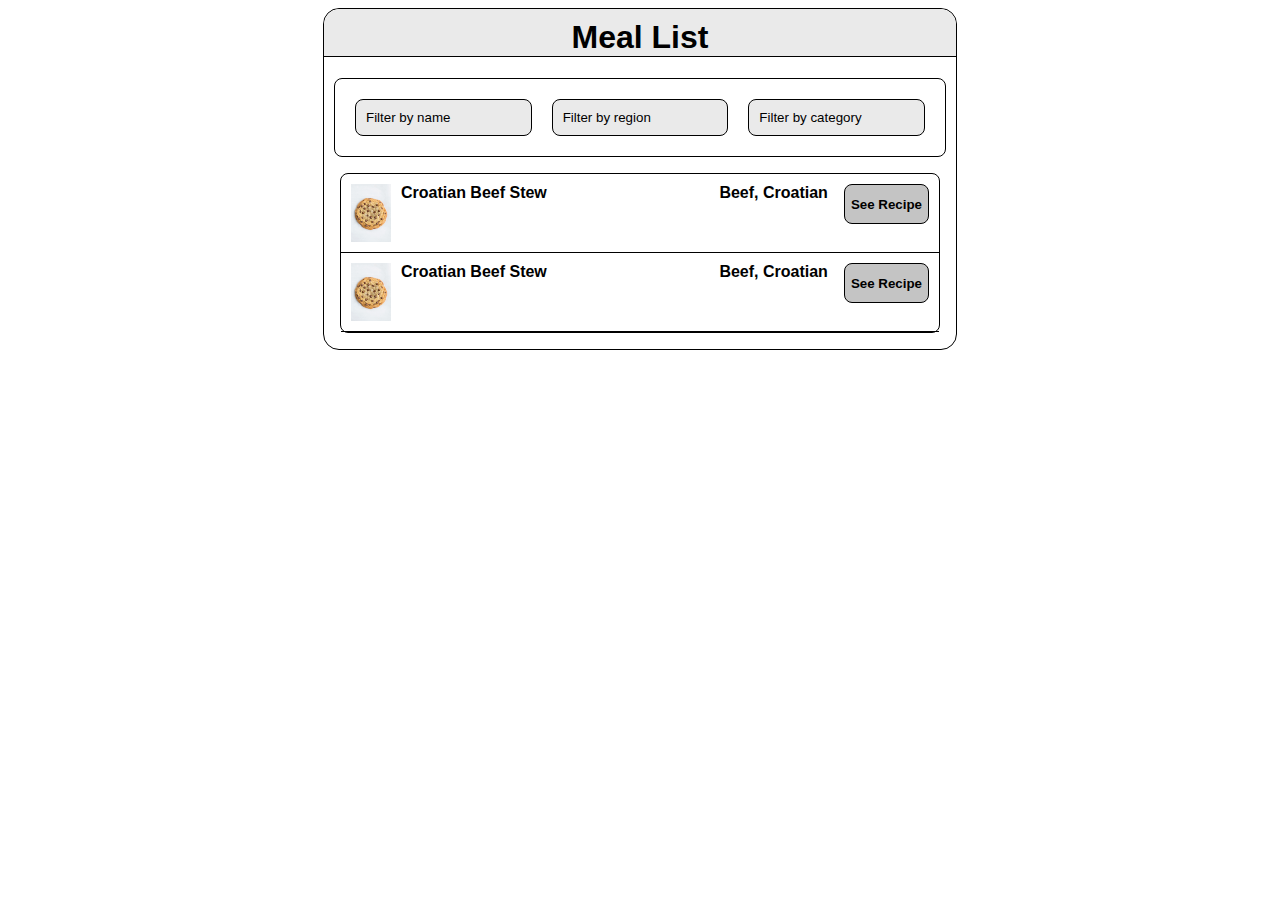
<file: homework3/index.html>
<html>
    <head>
        <link rel = "stylesheet" href = "style.css"></link>
    </head>
    <body>
        <div class = "main">
            <h1>Meal List</h1>
            <div class = "filterDiv">
                <button class = "filterButton">Filter by name</button>
                <button class = "filterButton">Filter by region</button>
                <button class = "filterButton">Filter by category</button>
            </div>
            <ul class = "recipes">
                <li>
                    <div class = "recipeFlex">
                        <div class = "recipeLeft">
                            <img src = "recipeImg.jpg">
                            <label>Croatian Beef Stew</label>
                        </div>
                        <div class = "recipeRight">
                            <label>Beef, Croatian</label>
                            <button class = "recipeButton" onclick = "showRecipe();">See Recipe</button>
                        </div>
                    </div>
                </li>

                <li>
                    <div class = "recipeFlex">
                        <div class = "recipeLeft">
                            <img src = "recipeImg.jpg">
                            <label>Croatian Beef Stew</label>
                        </div>
                        <div class = "recipeRight">
                            <label>Beef, Croatian</label>
                            <button class = "recipeButton">See Recipe</button>
                        </div>
                    </div>
                </li>

            </ul>
        </div>
        
        <div id = "modal">
            <div id = "modalContent">
                <h1>Recipe</h1>
                <img class = "modalImg">
                <p>daasdas ffdsfsfsdf dfwfdffds fdfdsfsfd</p>
                <ul class = "modalTable">
                    <li></li>
                </ul>
            </div>
        </div>

        <script src = "script.js"></script>
    </body>
</html>
</file>
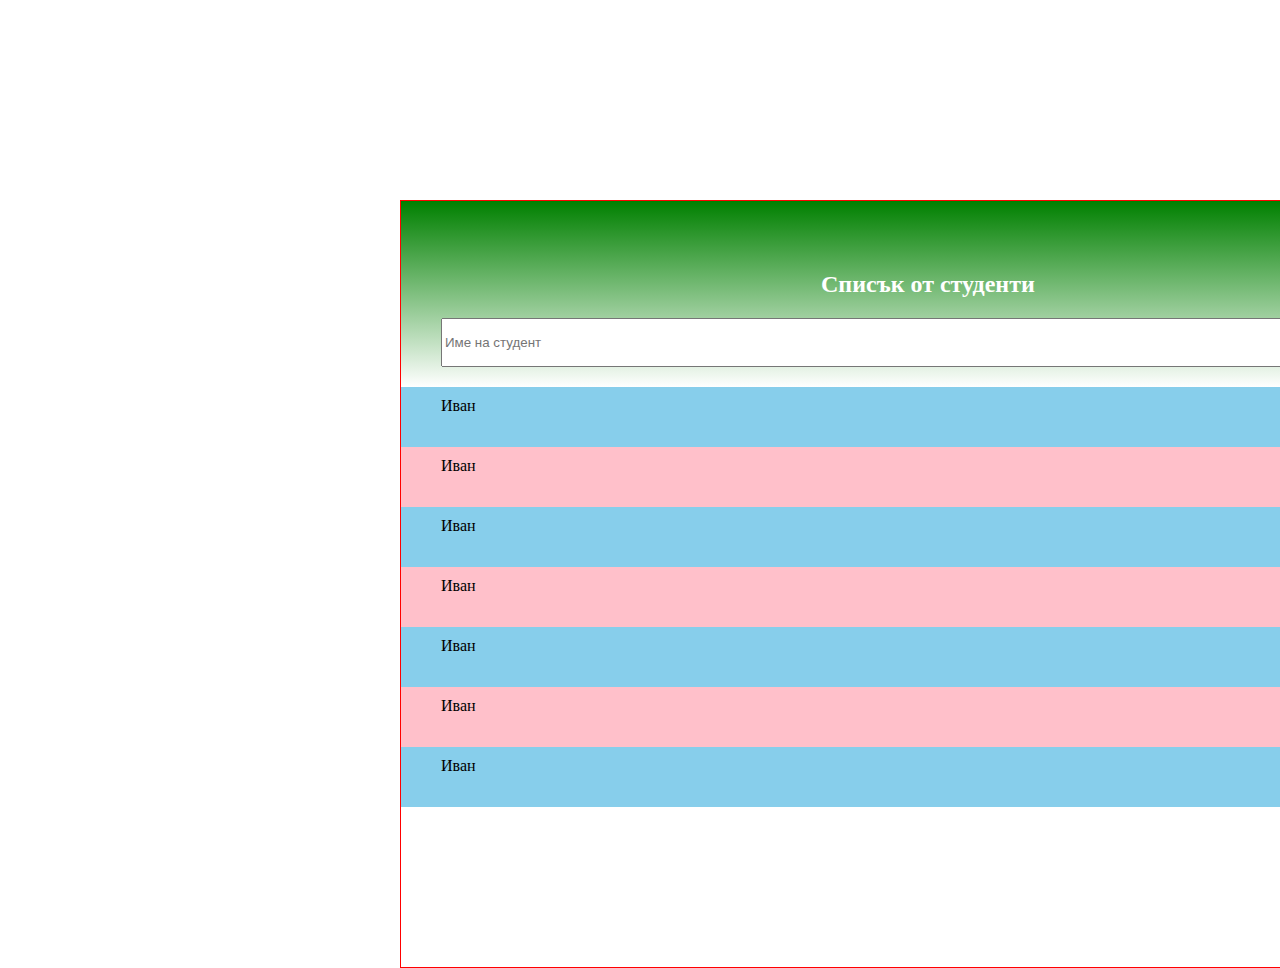
<file: kontrolno/index.html>
<html lang="en">

<head>
  <meta charset="UTF-8">
  <meta name="viewport" content="width=device-width, initial-scale=1.0">
  <meta http-equiv="X-UA-Compatible" content="ie=edge">
  <title>HTML / CSS Exam Page</title>

  <link rel="stylesheet" href="./style.css">
</head>

<body>
  <div id="main">
    <header>
      <div class = "header1">
        <h2>Списък от студенти</h2>
        <label class = "menu">Помощ</label>
        <label class = "menu">Начало</label>
        <label class = "menu">Изход</label>
      </div>
      <div class = "nameContainer">
        <input class = "name" type = "text" placeholder = "Име на студент">
        <button>Добави</button>
      </div>
      </header>
      <!-- <ul> -->
        <li class = "gradeContainer"><label>Иван</label><input class = "grade" type = "number" min = "2" max = "6" placeholder="Оценка"></li>
        <li class = "gradeContainer"><label>Иван</label><input class = "grade" type = "number" min = "2" max = "6" placeholder="Оценка"></li>
        <li class = "gradeContainer"><label>Иван</label><input class = "grade" type = "number" min = "2" max = "6" placeholder="Оценка"></li>
        <li class = "gradeContainer"><label>Иван</label><input class = "grade" type = "number" min = "2" max = "6" placeholder="Оценка"></li>
        <li class = "gradeContainer"><label>Иван</label><input class = "grade" type = "number" min = "2" max = "6" placeholder="Оценка"></li>
        <li class = "gradeContainer"><label>Иван</label><input class = "grade" type = "number" min = "2" max = "6" placeholder="Оценка"></li>
        <li class = "gradeContainer"><label>Иван</label><input class = "grade" type = "number" min = "2" max = "6" placeholder="Оценка"></li>
      <!-- </ul> -->
  </div>
</body>

</html>
</file>
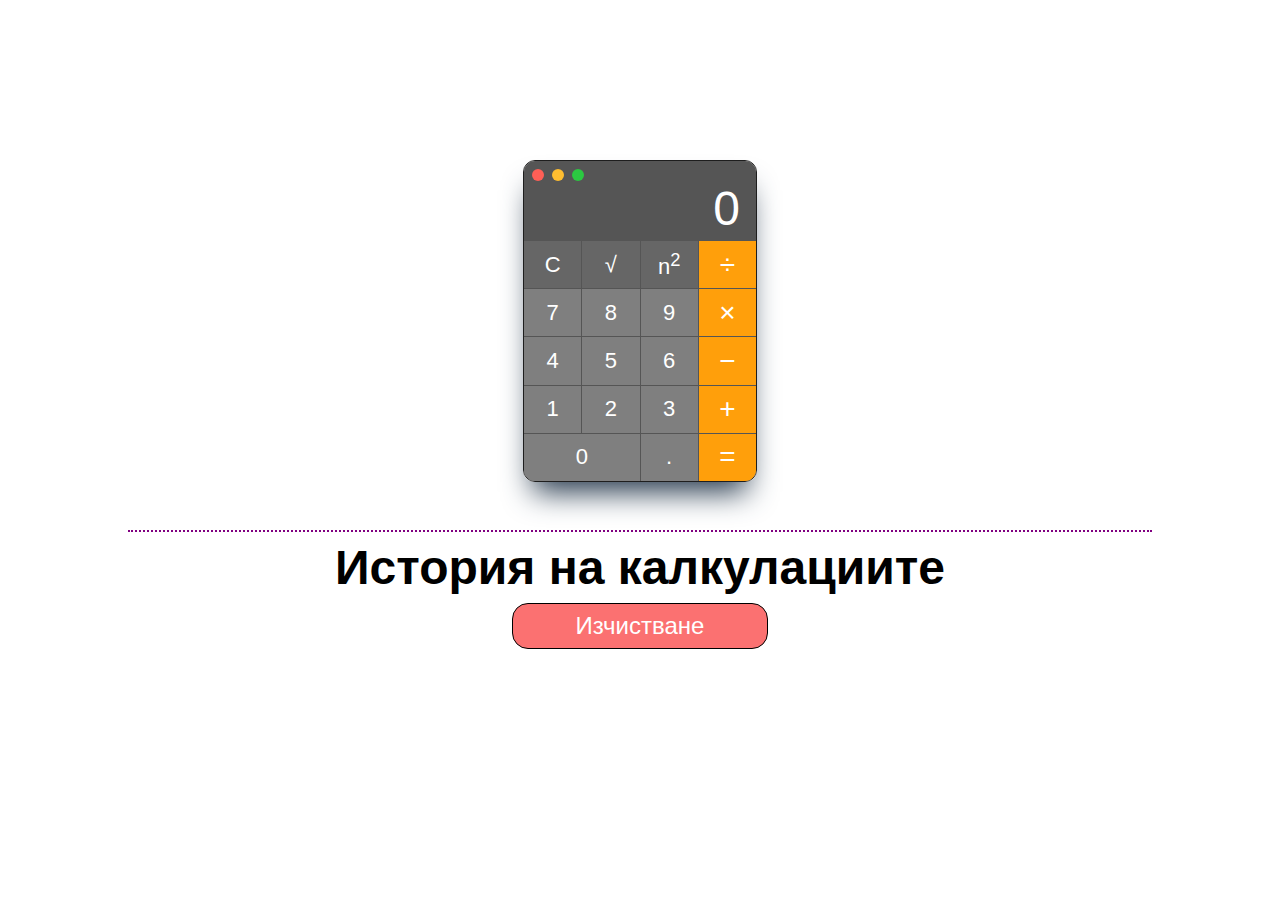
<file: kontrolno_2/index.html>
<!DOCTYPE html>
<html lang="en">
<head>
  <meta charset="UTF-8">
  <meta name="viewport" content="width=device-width, initial-scale=1.0">
  <meta http-equiv="X-UA-Compatible" content="ie=edge">
  <title>Calculator</title>

  <link rel="stylesheet" href="./styles.css">

</head>
<body>
  <section class="wrapper">
    <header class="header flex column">
      <nav class="action-menu flex ">
        <li class="menu-item flex h-center v-center close">&times;</li>
        <li class="menu-item flex h-center v-center min">&minus;</li>
        <li class="menu-item flex h-center v-center max">&plus;</li>
      </nav>
      <input class="input" value="0" />
    </header>

    <main class="calculator">
      <div class="action-grid">
        <button class="action action-btn op" id = "clear">C</button>
        <button class="action action-btn op" id = "sqrt">&#8730;</button>
        <button class="action action-btn op" id  = "pow">n<sup>2</sup></button>
        <button class="action orange op" id = "divide">&divide;</button>
        <button class="action num">7</button>
        <button class="action num">8</button>
        <button class="action num">9</button>
        <button class="action orange op" id = "times">&times;</button>
        <button class="action num">4</button>
        <button class="action num">5</button>
        <button class="action num">6</button>
        <button class="action orange op" id = "minus">&minus;</button>
        <button class="action num">1</button>
        <button class="action num">2</button>
        <button class="action num">3</button>
        <button class="action orange op" id = "plus">&plus;</button>
        <button class="action zero num">0</button>
        <button class="action num">.</button>
        <button class="action orange op" id = "equals">=</button>
      </div>
    </main> 
  </section>

  <section class="history-wrapper">
    <header class="flex column h-center v-center">
      <h1>История на калкулациите</h1>
      <button class="clear">Изчистване</button>
    </header>

    <main>
    
      <ul class="calculation-list">
      </ul>
    
    </main>
  </section>
  <script>
    const numberButtons = document.querySelectorAll('.num');
    
    console.log(numberButtons);

    for(let i = 0; i < numberButtons.length; i++){
      numberButtons[i].addEventListener('click', function(){
    writeNum(numberButtons[i].textContent);
    });
    }

    const op = document.querySelectorAll('.op');
    
    for(let i = 0; i < op.length; i++){
      op[i].addEventListener('click', function(){
    writeop(op[i].id);
    });
    }
    
    const clear = document.querySelectorAll('.clear')[0];

    clear.addEventListener('click', function(){
    clearExpressions();
    });
  

    var state = "0";
    var toEval = "";
    const map = {equals:"=", times:"*", divide:"/", minus:"-", plus:"+"};

    const input = document.querySelectorAll('.input')[0];

    var expressionIndex = 0;

    var cnt = localStorage.getItem("expressionsCount");
    console.log(cnt);
    
    for(let i = 0; i < cnt; i++){
      const expressions = document.querySelectorAll('.calculation-list')[0];
      var li = document.createElement("li");
      li.textContent = localStorage.getItem("expression" + i);
      expressions.appendChild(li);
    }

    function addExpression(exp){
      localStorage.setItem("expression" + expressionIndex, exp);
      localStorage.setItem("expressionsCount", expressionIndex + 1);
      const expressions = document.querySelectorAll('.calculation-list')[0];
      var li = document.createElement("li");
      li.textContent = exp;
      expressions.appendChild(li);
      expressionIndex++;
    }

    function clearExpressions(){
      const expressions = document.querySelectorAll('.calculation-list')[0];
      expressions.innerHTML = "";
      localStorage.clear(); 
    }

    function writeop(id){  
        if(id == "pow"){
          input.value = Math.pow(input.value, 2);
          addExpression(input.value + "^2" +  "=" + input.value);
        }else if(id == "sqrt"){
          addExpression("√" + input.value +  "=" + input.value);
          input.value = Math.sqrt(input.value);
        }
        else if(id == "clear"){
          input.value = "";
          state = "num";
        }else if(id == "equals"){
          toEval += input.value;
          input.value = eval(toEval);
          state = "operand";
          addExpression(toEval + "=" + input.value);
          toEval = "";
        }else{
          state = "operand";
          toEval += input.value;
          toEval += map[id];
          console.log(toEval);
        }
    }

    function writeNum(num){
      console.log(input.value);
      if(state == "0"){
        input.value = "";
        state = "num";
      }
      else if(state == "num"){
      }

      else if(state == "operand"){
        input.value = "";
        state = "num";
      }

      input.value += num;
      console.log(toEval);
    }

  </script>
</body>
</html>
</file>
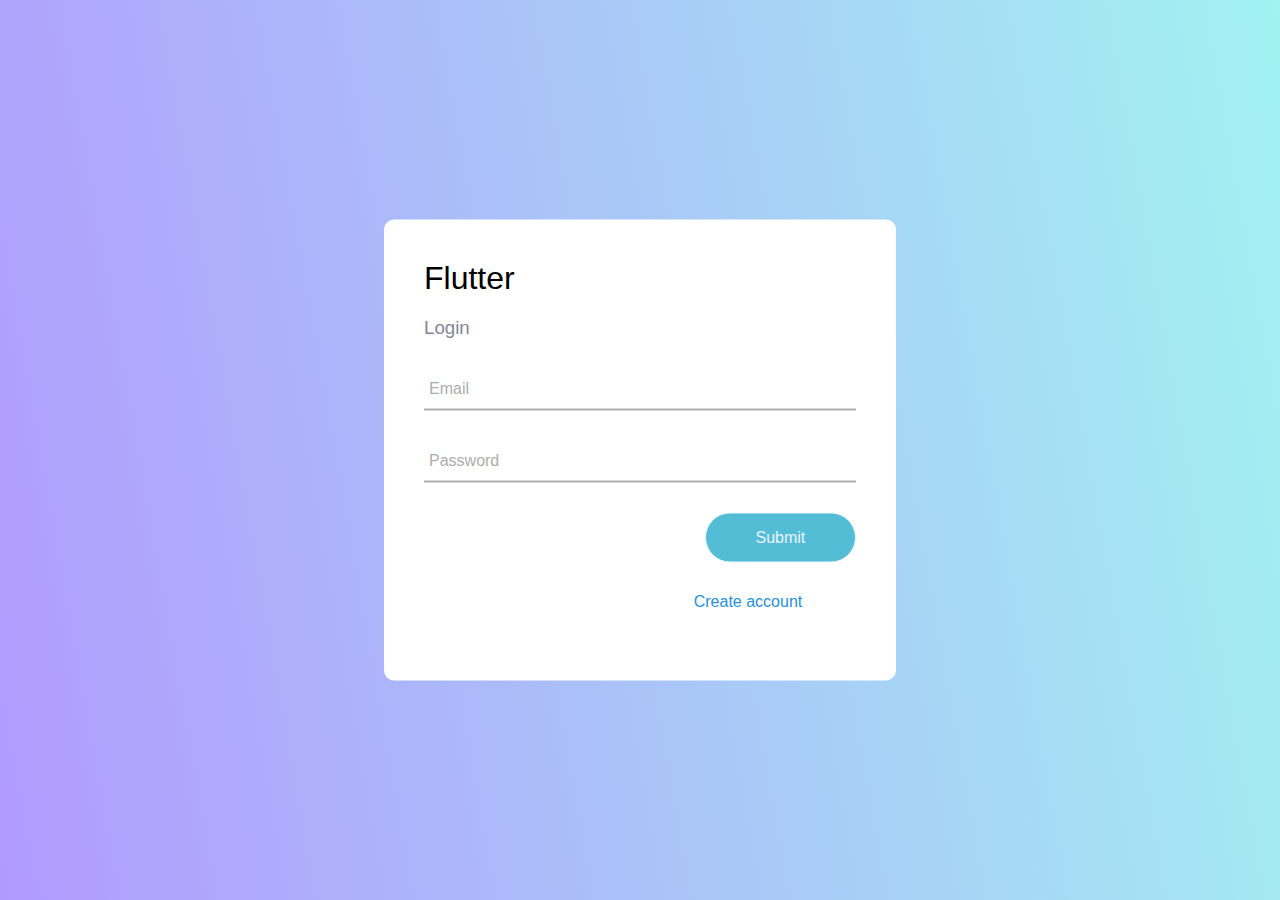
<file: login.html>
<!DOCTYPE html>
<html lang="en" dir="ltr">
  <head>
    <meta charset="utf-8" />
    <title>Animated Login Form | CodingNepal</title>
    <link rel="stylesheet" href="style.css" />
  </head>
  <body>
    <div class="center">
      <h1 class = "header">Flutter</h1>
      <h3 class = "subheader">Login</h3>
      <form method="post">
        <div class="txt_field">
          <input type="text" required />
          <span></span>
          <label>Email</label>
        </div>
        <div class="txt_field">
          <input type="password" required />
          <span></span>
          <label>Password</label>
        </div>
        <input type="submit" value="Submit" />
        <div class="signup_link"><a href="register.html">Create account</a></div>
      </form>
    </div>
  </body>
</html>
</file>
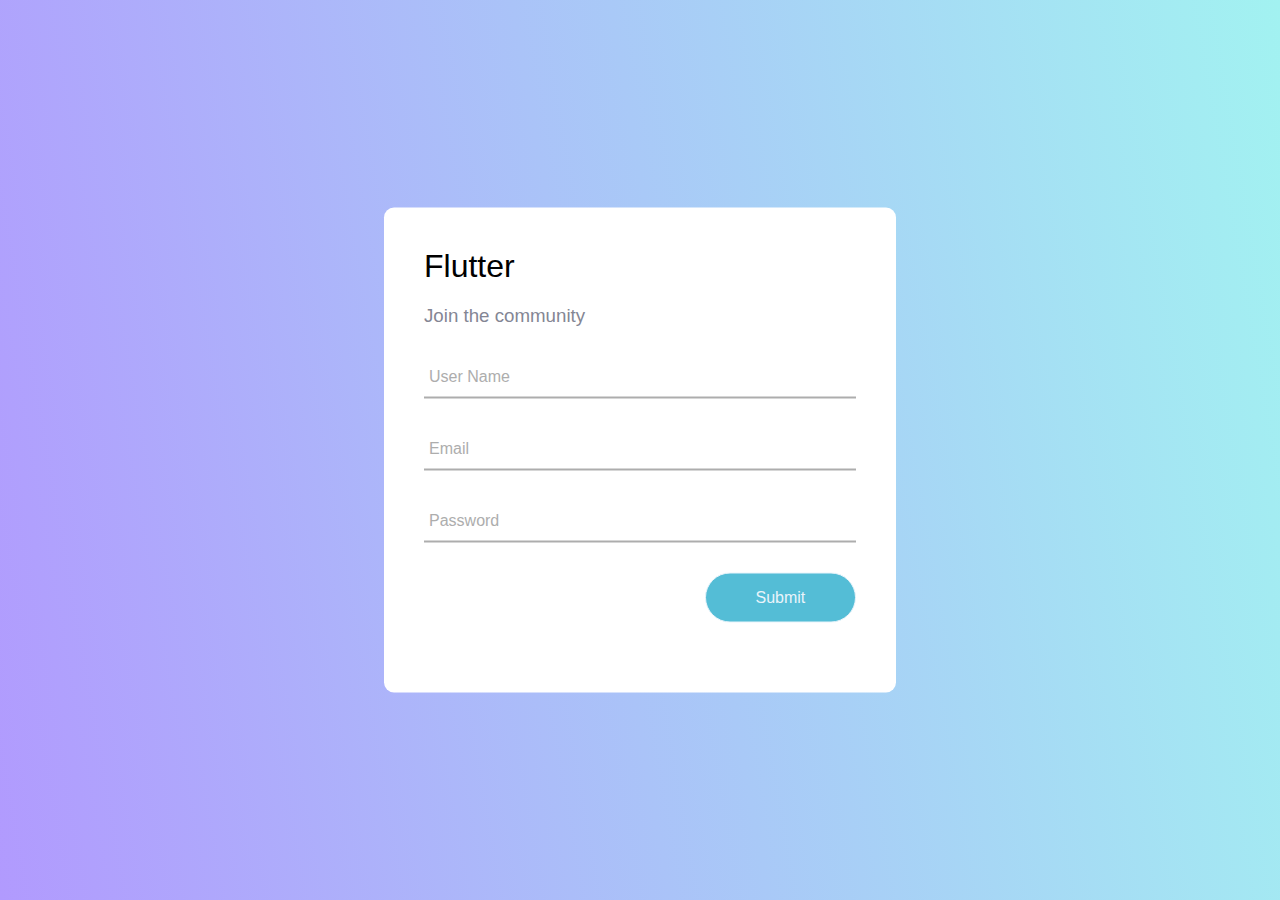
<file: register.html>
<!DOCTYPE html>
<html lang="en" dir="ltr">
  <head>
    <meta charset="utf-8" />
    <title>Animated Login Form | CodingNepal</title>
    <link rel="stylesheet" href="style.css" />
  </head>
  <body>
    <div class="center">
      <h1 class = "header">Flutter</h1>
      <h3 class = "subheader">Join the community</h3>
      <form method="post">
        <div class="txt_field">
            <input type="text" required />
            <span></span>
            <label>User Name</label>
          </div>

        <div class="txt_field">
          <input type="text" required />
          <span></span>
          <label>Email</label>
        </div>
        <div class="txt_field">
          <input type="password" required />
          <span></span>
          <label>Password</label>
        </div>
        <input type="submit" value="Submit" />
      </form>
    </div>
  </body>
</html>
</file>
<file: homework3/style.css>
:root {
    --color1: #FFFFFF;
    --color2: #EAEAEA;
    --color3: #C4C4C4;
    --color4: #000000;
    --fontsize1: 16px;
    --fontsize2: 32px;
    --borderradius1: 16px;
    --borderradius2: 8px;
    --spacing1: 16px;
    --spacing2: 8px;
    --opacity: 0.5;
    --fontweight1: 700;
    --fontweight2: 400;
}

.main{
    font-family: Arial, Helvetica, sans-serif;
    width: 50%;
    font-size: var(--fontsize1);
    font-weight: var(--fontweight2);
    margin: auto;   
    background-color: var(--color1);
    text-align: center; 
    border:1px solid var(--color4);
    border-radius: var(--borderradius1);
}

.filterButton{
    width: 200px;
    padding: 10px;
    background-color: var(--color2);
    margin: 10px;
    text-align: left;
    border:1px solid var(--color4);
}

button{
    border-radius: var(--borderradius2);
}

h1{
    border-top-left-radius: var(--borderradius1);
    border-top-right-radius: var(--borderradius1);
    padding-top: 10px;
    margin-top: 0px;    
    background-color: var(--color2);
    border-bottom:1px solid var(--color4);
}

.filterDiv{
    padding: 10px;
    margin-left: var(--spacing1);
    margin: auto;
    display: flex;
    align-items: center;
    justify-content: center;
    border-radius: var(--borderradius2);
    border:1px solid var(--color4);
    margin-left: 10px;
    margin-right: 10px;
}

.recipeFlex{
    display: flex;
    justify-content: space-between;
}

.recipeRight{
    /* text-align: center; */
    display: flex;
}

.recipeLeft{
    /* text-align: center; */
    display: flex;
}

img{
    width: 40px;
}

.recipeButton{
    height: 40px;
    background-color: var(--color3);
    margin-left: var(--spacing1);
    border:1px solid var(--color4);
    font-weight: var(--fontweight1);
}

.recipes{
    margin-left: var(--spacing1);
    margin-right: var(--spacing1);
    padding-left: 0px;
    border:1px solid var(--color4);
    border-radius: var(--borderradius2);
}

.recipes li{
    border-bottom:1px solid var(--color4);
    list-style: none;
    padding: 10px;
    font-weight: var(--fontweight1);
}

.recipes img{
    margin-right: 10px;
}

#modalContent{
 width: 40%;
 margin:auto;
 margin-top:50px;
}

#modal {
    display: none; /* Hidden by default */
    position: fixed; /* Stay in place */
    z-index: 1; /* Sit on top */
    left: 0;
    top: 0;
    width: 100%; /* Full width */
    height: 100%; /* Full height */
    overflow: auto; /* Enable scroll if needed */
    background-color: rgb(0,0,0); /* Fallback color */
    background-color: rgba(0,0,0,0.4); /* Black w/ opacity */
}
</file>
<file: kontrolno/style.css>
body, html {
  margin: 0;
  padding: 0;
}

#main {
  border: 1px solid red;
  box-sizing: border-box;
  margin-left: 400px;
  margin-top: 200px;
  height: 768px;
  width: 1336px;
}

header{
  color:white;
  background-image: linear-gradient(green, white);
  padding-bottom: 20px;
}

.header1{
  display: flex;
}

.menu{

  padding: 10px;
  border-style: dotted;
 border-color: steelblue;

  margin-left: 7px;
  margin-right: 7px;
  margin-top: 35px;
  margin-bottom: 35px;
}

h2{
  margin-top: 70px;
  margin-left: 420px;
  margin-right: 420px;
}

li:nth-child(odd){
  background-color: rgb(255, 192, 202);
}

li:nth-child(even){
  background-color: rgb(135, 206, 235);
}

.name{
  display: block;
  width: 75%;
  margin-left: 40px;
}

.gradeContainer{
  height: 40px;
  margin-left: 0px;
  margin-right : 0px;
  padding-top: 10px;
  padding-bottom: 10px;
  display: flex;
  padding-right: 5px;
  padding-left: 40px;
  justify-content: space-between; 
}

button{
  width: 20%;
  color : white;
  border-style: dotted;
  border-color: white;
  padding: 15px 32px;
  background-color: #CD873F;
}  

.nameContainer{
  display: flex;
}

.grade{
  width: 100px;
}
</file>
<file: kontrolno_2/styles.css>
* {
  margin: 0;
  padding: 0;
}

:root {
  --header-background-color: #555555;
  --header-button-color: #6D6D6D;
  --main-action-button-bg: #666666;
  --main-digit-button-bg: #7F7F7F;
  --main-button-border: #555555;
  --main-side-button-bg: #FF9F0B;
  --close-button-bg: #FE5F56;
  --min-button-bg: #FEBD30;
  --max-button-bg: #2BC841;
}

.num{
  color : red;
}

.flex {
  display: flex;
}

.column {
  flex-direction: column;
}

.h-center {
  justify-content: center;
}

.v-center {
  align-items: center;
}

.wrapper {
  width: 234px;
  height: 322px;
  border: 1px solid rgb(30, 30, 30);
  margin: auto;
  margin-top: 160px;
  box-sizing: border-box;
  border-radius: 12px;
  overflow: hidden;
  box-shadow: rgb(38, 57, 77) 0px 20px 30px -10px;
}

.action-menu {
  list-style: none;
  width: 100%;
}

.header {
  height: 80px;
  background: var(--header-background-color);
  padding: 8px 0;
  box-sizing: border-box;
}

.menu-item {
  background: var(--header-button-color);
  color: transparent;
  border-radius: 50%;
  font-size: 12px;
  font-weight: bold;
  margin-left: 8px;
  width: 12px;
  height: 12px;
  overflow: visible;
  font-family: Arial, Helvetica, sans-serif;
  cursor: pointer;
}

.input {
  height: calc(100% - 10px);
  background: transparent;
  outline: none;
  border: none;
  font-size: 48px;
  text-align: right;
  color: white;
  font-weight: 100;
  padding: 16px;
  box-sizing: border-box;
}

.close {
  background: var(--close-button-bg)
}

.min {
  background: var(--min-button-bg)
}

.max {
  background: var(--max-button-bg)
}


.action-menu:hover .close,
.action-menu:hover .min,
.action-menu:hover .max {
  color: black;
}

.action-grid {
  display: grid;
  grid-column-gap: 1px;
  grid-row-gap: 1px;
  grid-template-rows: 1fr 1fr 1fr 1fr 1fr;
  grid-template-columns: 1fr 1fr 1fr 1fr;
  height: 100%;
  background: var(--main-button-border);
}

.action {
  box-sizing: border-box;
  border: none;
  color: white;
  font-size: 22px;
  background-color: var(--main-digit-button-bg);
  cursor: pointer;
}

main {
  height: calc(100% - 80px);
}

.zero {
  grid-column-end: span 2;
}

.action-btn {
  background-color: var(--main-action-button-bg);
}

.orange {
  font-size: 28px;
  background-color: var(--main-side-button-bg);
}

.action:active {
  background: #B3B3B3;
}

.action.orange:active {
  background: #CB7E08;
}

.action-btn:active {
  background-color: var(--main-digit-button-bg);
}

.history-wrapper {
  margin: auto;
  margin-top: 48px;
  border-top: 2px dotted purple;
  width: 80%;
}

.history-wrapper h1 {
  text-align: center;
  padding: 8px;
  box-sizing: border-box;
  font-size: 48px;
  font-family: Arial, Helvetica, sans-serif;
}

.calculation-list {
  list-style: none;
  margin-top: 20px;
}

.calculation-list li {
  width: 100%;
  height: 48px;
  background: var(--main-digit-button-bg);
  border-radius: 24px;
  padding: 4px;
  box-sizing: border-box;
  color: white;
  text-align: center;
  font-weight: bold;
  font-size: 24px;
  border: 1px solid black;
  display: flex;
  justify-content: center;
  align-items: center;
}

.calculation-list li:nth-child(odd) {
  background: var(--main-side-button-bg);
}

sup {
  margin-top: -16px;
}

.clear {
  margin: auto;
  width: 25%;
  background: #fb7171;
  color: white;
  border-radius: 16px;
  padding: 8px;
  box-sizing: border-box;
  border: 1px solid black;
  outline: none;
  font-size: 24px;
  cursor: pointer;
}

.clear:active {
  background: #fb7171;
  background: #ff3232;
}
</file>
<file: style.css>
*{
  margin: 0;
  padding: 0;
  box-sizing: border-box;
}

body{
  margin: 0;
  padding: 0;
  font-size: 16px;
  background: linear-gradient(-100deg,#A2F2F1 0%, #B19AFE 100%);
  height: 100vh;
  overflow: hidden;
}
*{
  font-family: Arial, Helvetica, sans-serif;
}

.center{
  position: absolute;
  top: 50%;
  left: 50%; 
  transform: translate(-50%, -50%);
  width: 90%;
  max-width: 32rem;
  background: white;
  border-radius: 10px;
  padding : 40px;
}

.header{
  font-weight:normal;
  margin-bottom: 20px;
}

.subheader{
  font-weight: normal;
   color: #848694;
}

.profile h3{
  color: #848694;
  margin-bottom: 40px;
}

.center form{
  box-sizing: border-box;
}

form .txt_field{
  position: relative;
  border-bottom: 2px solid #adadad;
  margin: 30px 0;
}
.txt_field input{
  width: 100%;
  padding: 0 5px;
  height: 40px;
  font-size: 16px;
  border: none;
  background: none;
  outline: none;
}

.txt_field label{
  position: absolute;
  top: 50%;
  left: 5px;
  color: #adadad;
  transform: translateY(-50%);
  font-size: 16px;
  pointer-events: none;
}

.txt_field span::before{
  content: '';
  position: absolute;
  top: 40px;
  left: 0;
  width: 0%;
  height: 2px;
  background: #2691d9;
}

.txt_field input:focus ~ span::before,
.txt_field input:valid ~ span::before{
  width: 100%;
}

input[type="submit"]{
  width: 35%;
  height: 50px;
  font-size: 16px;
  border: 1px solid;
  background: #54bdd6;
  border-radius: 25px;
  color: #e9f4fb;
  outline: none;
  margin-left: auto;
  margin-right: 0px;
  margin-bottom: 30px;
  display: block;
}

.signup_link{
  width: 50%;
  margin-left: auto;
  margin-right: 0px;
  margin-bottom: 30px;
  display: block;
  text-align: center;
  font-size: 16px;
  color: #666666;
}

.signup_link a{
  color: #2691d9;
  text-decoration: none;
}

.signup_link a:hover{
  text-decoration: underline;
}

#profile img{
  width: 5.25rem;
  height: 5.25rem;
  border-radius: 50%;
  display: block;
  margin-left:auto;
  margin-right:auto;
}

.flexIconAndInput img{
  width:30px;
  border-radius:50%;
}

.centerProfile{
  width: 1200px;
  margin: auto;
  display: flex;
}

#profile{
  height: 200px;
  width: 700px;
  max-width: 18rem;
  background-color: white;
  padding: 0 0;
}

#down{
  height: 3.75rem;
  padding: 10px;
  display: flex;
  justify-content:space-between;
  background-color:#f4fcfd;
}

#posts{  
  font-size: 0.75rem;
}

.counter{
  font-size: 1.125rem;
  font-weight: bold;
  color : #56bed7;
}

#likes{
  font-size: 0.75rem;
  /* margin: 10px;  */
  margin-left:10px;
}

#name{
  text-align: center;
}

#posts-likes{
 display: flex;
}

/* #log-out{
  margin: 10px;
  font-size: 15px;
  border: 1px solid;
  color: #e9f4fb;
  outline: none;
} */

.comments{
  max-width:55rem;
  margin-left: 20px;
  background-color: white;
}

p{
  text-align: left;
}

.comment-bar{
  height: 30px;
  border-radius: 15px;
  border:1px solid lightgray; 
  padding: 10px 10px;
  width: 100%;
  color: #56c0d8;
  margin-left: 15px;
  color:lightgray;
}

.flexIconAndInput{
  background-color: #f4fcfd;
 display: flex;
 padding: 8px 20px;
}

.flexIconAndInput i{
  position: absolute;
  padding: 10px;
  right: 300px;  
}

#log-out .btn{
  border:1px solid #52bdd6;
  border-radius: 25px;
  color:#52bdd6;
  font-weight:bold;
  padding : 10px;
}

.message{
  margin-left: 10px;
  margin-right: 10px;
}

.second-message{
  border-top: 2px solid lightblue;
  padding: 20px;
  display:flex;
}

.second-message h3{
  text-align:left;
}

.profilePic{
  border-radius:50%;
  width:2.5rem;
  height:2.5rem;
}

.flexNameTime{
  padding: 10px 0;
  display: flex;
  justify-content:space-between;
}

.flex2{
  /* padding : 20px; */
  display: flex;
}

.flex2 label{
  margin-left: 20px;
}

.flexNameTime p{
  margin-left: 20px;
}

.thumbs{
  margin-top: 20px;
}

.thumbs i{
  margin-right: 50px;
}
</file>
